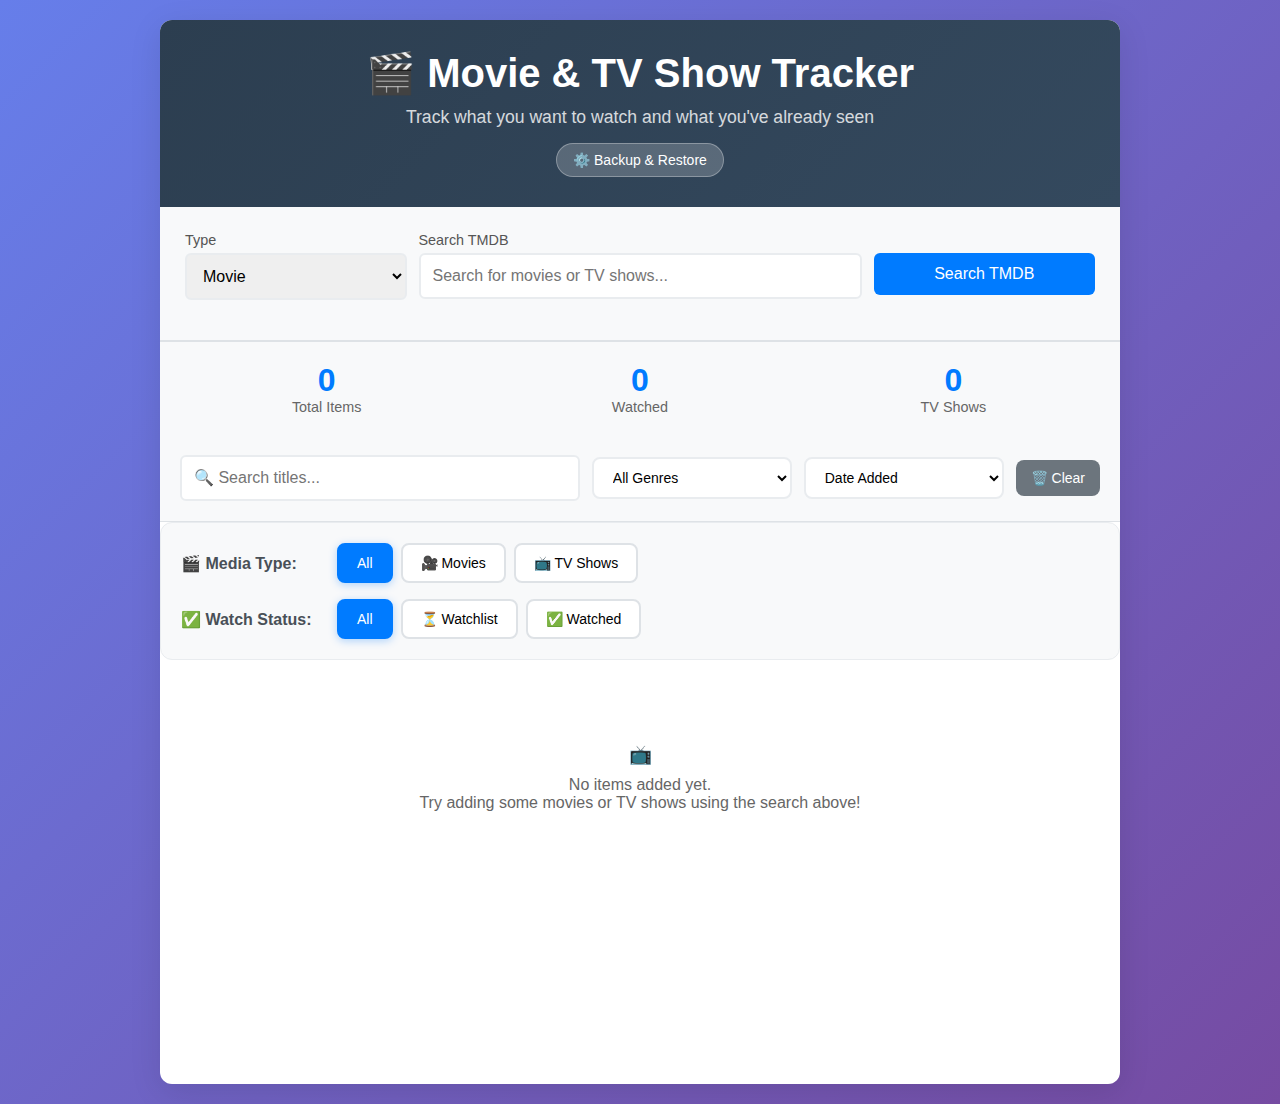
<file: index.html>
<!DOCTYPE html>
<html lang="en">
<head>
    <meta charset="UTF-8">
    <meta name="viewport" content="width=device-width, initial-scale=1.0">
    <title>Enhanced Movie & TV Show Tracker</title>
    <link rel="stylesheet" href="styles.css">
</head>
<body>
    <!-- Home Page -->
    <div id="homePage" class="page">
        <div class="container">
            <header>
                <h1>🎬 Movie & TV Show Tracker</h1>
                <p class="subtitle">Track what you want to watch and what you've already seen</p>
                <div class="header-actions">
                    <button onclick="importExportManager.showImportExportModal()" class="settings-btn">
                        ⚙️ Backup & Restore
                    </button>
                </div>
            </header>
            
            <!-- Search Section -->
            <div class="add-movie">
                <div class="search-section">
                    <div class="input-group">
                        <div class="input-field">
                            <label for="mediaType">Type</label>
                            <select id="mediaType">
                                <option value="movie">Movie</option>
                                <option value="tv">TV Show</option>
                            </select>
                        </div>
                        <div class="input-field" style="flex: 2;">
                            <label for="movieInput">Search TMDB</label>
                            <input type="text" id="movieInput" placeholder="Search for movies or TV shows...">
                        </div>
                        <div class="input-field">
                            <label>&nbsp;</label>
                            <button onclick="searchTMDB()">Search TMDB</button>
                        </div>
                    </div>
                </div>
                
                <!-- TMDB Search Results -->
                <div id="searchResults" class="search-results" style="display: none;">
                    <h3>Search Results</h3>
                    <div id="searchResultsList" class="search-results-list"></div>
                </div>
            </div>
            
            <!-- Stats -->
            <div class="stats">
                <div class="stat-item">
                    <div class="stat-number" id="totalItems">0</div>
                    <div class="stat-label">Total Items</div>
                </div>
                <div class="stat-item">
                    <div class="stat-number" id="watchedItems">0</div>
                    <div class="stat-label">Watched</div>
                </div>
                <div class="stat-item">
                    <div class="stat-number" id="tvShows">0</div>
                    <div class="stat-label">TV Shows</div>
                </div>
            </div>
            
            <!-- Search & Filter Section -->
            <div class="search-filter-bar">
                <div class="search-filter-group" style="flex: 2;">
                    <input type="text" id="globalSearch" placeholder="🔍 Search titles..." class="search-input">
                </div>
                
                <div class="search-filter-group">
                    <select id="genreFilter" class="filter-select">
                        <option value="all">All Genres</option>
                        <option value="action">Action</option>
                        <option value="adventure">Adventure</option>
                        <!-- ... other genres ... -->
                    </select>
                </div>
                
                <div class="search-filter-group">
                    <select id="sortBy" class="filter-select">
                        <option value="addedDate">Date Added</option>
                        <option value="title">Title A-Z</option>
                        <option value="titleDesc">Title Z-A</option>
                        <option value="year">Year New-Old</option>
                        <option value="yearOld">Year Old-New</option>
                    </select>
                </div>
                
                <button onclick="clearAllFilters()" class="clear-filters-btn" title="Clear all filters">
                    🗑️ Clear
                </button>
            </div>

            <!-- Dual Filter System -->
            <div class="filter-section">
                <div class="filter-group">
                    <span class="filter-label">🎬 Media Type:</span>
                    <div class="btn-group">
                        <button class="filter-btn active" data-filter="mediaType" data-value="all">All</button>
                        <button class="filter-btn" data-filter="mediaType" data-value="movie">🎥 Movies</button>
                        <button class="filter-btn" data-filter="mediaType" data-value="tv">📺 TV Shows</button>
                    </div>
                </div>
                
                <div class="filter-group">
                    <span class="filter-label">✅ Watch Status:</span>
                    <div class="btn-group">
                        <button class="filter-btn active" data-filter="watchStatus" data-value="all">All</button>
                        <button class="filter-btn" data-filter="watchStatus" data-value="watchlist">⏳ Watchlist</button>
                        <button class="filter-btn" data-filter="watchStatus" data-value="watched">✅ Watched</button>
                    </div>
                </div>
            </div>
            
            <!-- Movie List -->
            <div class="movie-list">
                <div id="movieListContainer"></div>
            </div>
        </div>
    </div>

    <!-- Detail Page -->
    <div id="detailPage" class="page" style="display: none;">
        <div class="container">
            <div id="detailContent">
                <!-- Detail content will be loaded here by router -->
            </div>
        </div>
    </div>

    <!-- Keep existing modals for now -->
    <div id="episodeModal" class="episode-modal">
        <div class="modal-content">
            <div id="episodeModalContent"></div>
        </div>
    </div>

    <div id="ratingModal" class="episode-modal">
        <div class="modal-content">
            <div id="ratingModalContent"></div>
        </div>
    </div>

    <div id="importExportModal" class="episode-modal">
        <div class="modal-content">
            <div id="importExportModalContent"></div>
        </div>
    </div>

    <!-- Scripts -->
    <script src="js/config.js"></script>
    <script src="js/eventBus.js"></script>
    <script src="js/errorHandler.js"></script>
    <script src="js/performance.js"></script>
    <script src="js/apiService.js"></script>
    <script src="js/stateManager.js"></script>
    <script src="js/dataManager.js"></script>
    <script src="js/tmdbService.js"></script>
    <script src="js/uiManager.js"></script>
    <script src="js/filterManager.js"></script>
    <script src="js/episodeManager.js"></script>
    <script src="js/importExport.js"></script>
    <script src="js/router.js"></script>
    <script src="js/app.js"></script>
</body>
</html>
</file>
<file: styles.css>
* {
     box-sizing: border-box;
     margin: 0;
     padding: 0;
}
 body {
     font-family: 'Segoe UI', Tahoma, Geneva, Verdana, sans-serif;
     max-width: 1000px;
     margin: 0 auto;
     padding: 20px;
     background: linear-gradient(135deg, #667eea 0%, #764ba2 100%);
     min-height: 100vh;
}
 .container {
     background: white;
     border-radius: 12px;
     box-shadow: 0 8px 32px rgba(0,0,0,0.1);
     overflow: hidden;
}
 header {
     background: linear-gradient(135deg, #2c3e50, #34495e);
     color: white;
     padding: 30px;
     text-align: center;
}
 h1 {
     font-size: 2.5em;
     margin-bottom: 10px;
}
 .subtitle {
     opacity: 0.8;
     font-size: 1.1em;
}
 .add-movie {
     padding: 25px;
     background: #f8f9fa;
     border-bottom: 1px solid #dee2e6;
}
 .input-group {
     display: flex;
     gap: 12px;
     margin-bottom: 15px;
}
 .input-row {
     display: flex;
     gap: 12px;
}
 .input-field {
     flex: 1;
     display: flex;
     flex-direction: column;
}
 label {
     font-size: 0.9em;
     color: #555;
     margin-bottom: 5px;
     font-weight: 500;
}
 input[type="text"], select {
     padding: 12px;
     border: 2px solid #e9ecef;
     border-radius: 6px;
     font-size: 16px;
     transition: border-color 0.3s;
}
 input[type="text"]:focus, select:focus {
     outline: none;
     border-color: #007bff;
}
 button {
     padding: 12px 24px;
     background: #007bff;
     color: white;
     border: none;
     border-radius: 6px;
     cursor: pointer;
     font-size: 16px;
     font-weight: 500;
     transition: all 0.3s;
}
 button:hover {
     background: #0056b3;
     transform: translateY(-1px);
}
 button:active {
     transform: translateY(0);
}
 .tabs {
     display: flex;
     background: #f8f9fa;
     border-bottom: 1px solid #dee2e6;
}
 .tab {
     padding: 15px 30px;
     background: none;
     border: none;
     cursor: pointer;
     font-size: 16px;
     color: #666;
     transition: all 0.3s;
     border-bottom: 3px solid transparent;
}
 .tab.active {
     color: #007bff;
     border-bottom-color: #007bff;
     background: white;
}
 .movie-list {
     min-height: 400px;
}
 .movie-item {
     display: flex;
     justify-content: space-between;
     align-items: flex-start;
     padding: 20px 25px;
     border-bottom: 1px solid #f1f3f4;
     transition: background-color 0.2s;
}
 .movie-item:hover {
     background-color: #f8f9fa;
}
 .movie-info {
     display: flex;
     align-items: flex-start;
     gap: 20px;
     flex: 1;
}
 .movie-type {
     background: #e9ecef;
     padding: 4px 8px;
     border-radius: 4px;
     font-size: 0.8em;
     color: #666;
}
 .movie-title {
     font-size: 18px;
     font-weight: 600;
     color: #333;
     margin-bottom: 5px;
}
 .movie-details {
     font-size: 0.9em;
     color: #666;
}
 .movie-details-expanded {
     flex: 1;
}
 .movie-poster-small {
     width: 60px;
     height: 90px;
     flex-shrink: 0;
     display: flex;
     align-items: center;
     justify-content: center;
     background: #f8f9fa;
     border-radius: 4px;
}
 .movie-poster-small img {
     width: 100%;
     height: 100%;
     object-fit: cover;
     border-radius: 4px;
}
 .movie-meta {
     display: flex;
     gap: 10px;
     margin-top: 5px;
     flex-wrap: wrap;
}
 .movie-rating, .movie-year, .movie-genres {
     font-size: 0.8em;
     color: #666;
}
 .movie-rating {
     color: #ffc107;
     font-weight: 500;
}
 .movie-rating-badge {
     background: #fff3cd;
     color: #856404;
     padding: 2px 8px;
     border-radius: 12px;
     font-size: 0.8em;
     font-weight: 500;
     border: 1px solid #ffeaa7;
}
 .movie-actions {
     display: flex;
     gap: 8px;
     align-items: center;
}
 .movie-actions button {
     padding: 6px 10px;
     font-size: 12px;
     white-space: nowrap;
}
 .movie-title.watched {
     color: inherit;
     font-weight: inherit;
}
 .episode-progress {
     margin-top: 5px;
}
 .episode-item {
     display: flex;
     justify-content: space-between;
     align-items: center;
     padding: 12px 15px;
     border-bottom: 1px solid #f1f3f4;
     transition: background-color 0.2s;
}
 .episode-item:last-child {
     border-bottom: none;
}
 .episode-item:hover {
     background-color: #f8f9fa;
}
 .episode-item.watched {
     background-color: #f8fff9;
     border-left: 3px solid #28a745;
}
 .episode-item.watched span {
     color: #28a745;
     font-weight: 500;
}
 .episode-list {
     max-height: 400px;
     overflow-y: auto;
     margin: 15px 0;
     border: 1px solid #e9ecef;
     border-radius: 8px;
     padding: 10px;
}
 .episode-toggle-btn {
     padding: 6px 12px;
     background: #17a2b8;
     color: white;
     border: none;
     border-radius: 4px;
     cursor: pointer;
     font-size: 12px;
     transition: all 0.2s;
}
 .episode-toggle-btn:hover {
     background: #138496;
     transform: translateY(-1px);
}
 .episode-toggle-btn.watched {
     background: #6c757d;
}
 .episode-toggle-btn.watched:hover {
     background: #5a6268;
}
 .episode-watched {
     color: #28a745;
     font-weight: bold;
}
 .episode-stats {
     background: #f8f9fa;
     padding: 20px;
     border-radius: 8px;
     margin: 15px 0;
}
 .episode-btn {
     background: #17a2b8;
     padding: 8px 16px;
     font-size: 14px;
}
 .episode-modal {
     display: none;
     position: fixed;
     top: 0;
     left: 0;
     width: 100%;
     height: 100%;
     background: rgba(0,0,0,0.5);
     z-index: 1000;
}
 .progress-bar {
     width: 100%;
     height: 8px;
     background: #e9ecef;
     border-radius: 4px;
     overflow: hidden;
     margin-bottom: 8px;
}
 .progress-fill {
     height: 100%;
     background: linear-gradient(90deg, #28a745, #20c997);
     transition: width 0.3s ease;
}
 .progress-text {
     font-size: 0.9em;
     color: #666;
     font-weight: 500;
}
 .global-progress, .season-progress {
     margin-bottom: 15px;
}
 .global-progress:last-child, .season-progress:last-child {
     margin-bottom: 0;
}
 .global-progress .progress-text {
     font-weight: 600;
     color: #333;
     margin-bottom: 5px;
}
 .season-progress .progress-text {
     font-weight: 500;
     color: #555;
     margin-bottom: 5px;
}
 .season-fill {
     background: linear-gradient(90deg, #17a2b8, #20c997);
}
 .season-filter {
     display: flex;
     align-items: center;
     gap: 15px;
     margin: 20px 0;
     padding: 15px;
     background: #f8f9fa;
     border-radius: 8px;
     flex-wrap: wrap;
}
 .season-filter label {
     font-weight: 600;
     color: #333;
     margin-bottom: 0;
     white-space: nowrap;
}
 .season-filter select {
     padding: 8px 12px;
     border: 2px solid #e9ecef;
     border-radius: 6px;
     background: white;
     font-weight: 500;
}
 .season-nav {
     display: flex;
     gap: 10px;
     margin-left: auto;
}
.toggle-btn {
    background: #28a745; /* Green for Mark Watched */
    padding: 8px 16px;
    font-size: 14px;
    color: white;
    border: none;
    border-radius: 4px;
    cursor: pointer;
    transition: background 0.3s ease;
}
.toggle-btn.watched {
    background: #6c757d; /* Grey for Watched */
    color: white;
}

.toggle-btn.in-progress {
    background: #007bff; /* Blue for In Progress */
    color: white;
}

/* Hover states */
.toggle-btn:not(.watched):not(.in-progress):hover {
    background: #218838; /* Darker green */
}

.toggle-btn.in-progress:hover {
    background: #0056b3; /* Darker blue */
}

.toggle-btn.watched:hover {
    background: #5a6268; /* Darker grey */
}
 .delete-btn {
     background: #dc3545;
     padding: 8px 16px;
     font-size: 14px;
}
 .empty-state {
     text-align: center;
     color: #666;
     padding: 60px 20px;
}
 .empty-state h3 {
     margin-bottom: 10px;
     color: #999;
}
 .modal-content {
     position: absolute;
     top: 50%;
     left: 50%;
     transform: translate(-50%, -50%);
     background: white;
     padding: 30px;
     border-radius: 12px;
     width: 90%;
     max-width: 750px;
     max-height: 90vh;
     overflow-y: auto;
}
 .modal-actions {
     display: flex;
     gap: 10px;
     justify-content: center;
     margin-top: 20px;
     padding-top: 20px;
     border-top: 1px solid #e9ecef;
     flex-wrap: wrap;
}
 .close-modal {
     position: absolute;
     top: 15px;
     right: 20px;
     font-size: 24px;
     cursor: pointer;
     color: #666;
}
 .stats {
     display: flex;
     gap: 20px;
     padding: 20px;
     background: #f8f9fa;
     border-top: 1px solid #dee2e6;
}
 .stat-item {
     text-align: center;
     flex: 1;
}
 .stat-number {
     font-size: 2em;
     font-weight: bold;
     color: #007bff;
}
 .stat-label {
     font-size: 0.9em;
     color: #666;
}
 .stat-highlight {
     display: flex;
     justify-content: space-around;
     text-align: center;
     margin-top: 10px;
}
 .stat-highlight-item {
     flex: 1;
}
 .stat-highlight-number {
     font-size: 1.5em;
     font-weight: bold;
     color: #856404;
}
 .stat-highlight-label {
     font-size: 0.8em;
     color: #000000;
}
 .mark-all-btn {
     background: #28a745;
     color: white;
}
 .mark-all-btn:hover {
     background: #218838;
     transform: translateY(-1px);
}
 .mark-none-btn {
     background: #dc3545;
     color: white;
}
 .mark-none-btn:hover {
     background: #c82333;
     transform: translateY(-1px);
}
 .mark-season-btn {
     background: #ffc107;
     color: #212529;
}
 .mark-season-btn:hover {
     background: #e0a800;
     transform: translateY(-1px);
}
 .nav-btn {
     padding: 8px 12px;
     background: #6c757d;
     color: white;
     border: none;
     border-radius: 4px;
     cursor: pointer;
     font-size: 12px;
     transition: all 0.2s;
}
 .nav-btn:hover:not(:disabled) {
     background: #5a6268;
     transform: translateY(-1px);
}
 .nav-btn:disabled {
     background: #a0a4a8;
     cursor: not-allowed;
     transform: none;
}
 .action-btn {
     padding: 10px 16px;
     border: none;
     border-radius: 6px;
     cursor: pointer;
     font-weight: 500;
     transition: all 0.2s;
     font-size: 14px;
}
/* TMDB Search Results */
 .search-results {
     margin-top: 20px;
     border: 1px solid #e9ecef;
     border-radius: 8px;
     padding: 15px;
     background: white;
}
 .search-results h3 {
     margin-bottom: 15px;
     color: #333;
     border-bottom: 2px solid #007bff;
     padding-bottom: 8px;
}
 .search-results-list {
     max-height: 500px;
     overflow-y: auto;
}
.search-result-item {
    display: flex;
    gap: 15px;
    padding: 12px;
    margin-top: 2px;
    border: 1px solid #f1f3f4;
    border-radius: 6px;
    margin-bottom: 10px;
    cursor: pointer;
    transition: all 0.2s;
    background: white;
}

.search-result-item:hover {
    background: #f8f9fa;
    border-color: #007bff;
    transform: translateY(-1px);
}

/* Ensure the entire search result item is clickable */
.search-result-item[data-action] {
    cursor: pointer;
}
 .search-filter-bar {
     display: flex;
     gap: 12px;
     padding: 20px;
     background: #f8f9fa;
     border-bottom: 1px solid #dee2e6;
     align-items: center;
     flex-wrap: wrap;
}
 .search-filter-group {
     flex: 1;
     min-width: 150px;
}
 .search-input {
     width: 100%;
     padding: 10px 15px;
     border: 2px solid #e9ecef;
     border-radius: 25px;
     font-size: 14px;
     transition: all 0.3s;
     background: white;
}
 .search-input:focus {
     outline: none;
     border-color: #007bff;
     box-shadow: 0 0 0 3px rgba(0, 123, 255, 0.1);
}
 .result-poster {
     flex-shrink: 0;
     width: 60px;
     height: 90px;
}
 .result-poster img {
     width: 100%;
     height: 100%;
     object-fit: cover;
     border-radius: 4px;
}
 .no-poster {
     width: 100%;
     height: 100%;
     background: #e9ecef;
     display: flex;
     align-items: center;
     justify-content: center;
     color: #666;
     font-size: 12px;
     border-radius: 4px;
}
 .no-poster-large {
     width: 100%;
     height: 450px;
     background: #e9ecef;
     display: flex;
     align-items: center;
     justify-content: center;
     color: #666;
     border-radius: 8px;
     font-size: 16px;
}
 .result-info {
     flex: 1;
}
 .result-title {
     font-weight: 600;
     color: #333;
     margin-bottom: 5px;
}
 .result-overview {
     font-size: 0.9em;
     color: #666;
     margin-bottom: 5px;
     line-height: 1.4;
}
 .result-rating {
     font-size: 0.8em;
     color: #ffc107;
     font-weight: 500;
}
 .loading, .no-results {
     text-align: center;
     padding: 30px;
     color: #666;
     font-style: italic;
}
/* No Results State */
 .no-results-state {
     text-align: center;
     padding: 60px 20px;
     color: #666;
}
 .no-results-state h3 {
     margin-bottom: 10px;
     color: #999;
}
 .no-results-state .suggestions {
     margin-top: 20px;
     font-size: 14px;
}
/* Item Details Modal */
 .large-modal {
     max-width: 800px;
     max-height: 90vh;
}
 .item-details {
     display: flex;
     gap: 25px;
     margin-top: 15px;
}
 .item-poster {
     flex-shrink: 0;
     width: 300px;
}
 .item-poster img {
     width: 100%;
     border-radius: 8px;
     box-shadow: 0 4px 8px rgba(0,0,0,0.1);
}
 .item-info {
     flex: 1;
}
 .item-meta {
     display: flex;
     gap: 15px;
     margin-bottom: 15px;
     flex-wrap: wrap;
}
 .item-year, .item-rating, .item-seasons, .item-runtime {
     background: #f8f9fa;
     padding: 4px 8px;
     border-radius: 4px;
     font-size: 0.9em;
     font-weight: 500;
}
 .item-rating {
     background: #fff3cd;
     color: #856404;
}
 .item-genres {
     margin-bottom: 20px;
}
 .genre-tag {
     display: inline-block;
     background: #007bff;
     color: white;
     padding: 4px 8px;
     border-radius: 4px;
     font-size: 0.8em;
     margin-right: 8px;
     margin-bottom: 8px;
}
 .item-overview h4, .item-cast h4 {
     margin-bottom: 8px;
     color: #333;
}
 .item-overview p {
     line-height: 1.6;
     color: #555;
     margin-bottom: 20px;
}
 .item-cast p {
     font-size: 0.9em;
     color: #666;
     line-height: 1.5;
}
 .item-actions {
     margin-top: 25px;
     display: flex;
     gap: 10px;
}
 .add-btn {
     background: #28a745;
     color: white;
}
 .add-btn:hover {
     background: #218838;
}
 .cancel-btn {
     background: #6c757d;
     color: white;
}
 .cancel-btn:hover {
     background: #5a6268;
}
/* Enhanced movie items with TMDB data */
/* Header Actions */
 .header-actions {
     margin-top: 15px;
}
 .settings-btn {
     background: rgba(255, 255, 255, 0.2);
     color: white;
     border: 1px solid rgba(255, 255, 255, 0.3);
     padding: 8px 16px;
     border-radius: 20px;
     cursor: pointer;
     font-size: 14px;
     transition: all 0.3s;
}
 .settings-btn:hover {
     background: rgba(255, 255, 255, 0.3);
     transform: translateY(-1px);
}
/* Import/Export Styles */
 .import-export-options {
     display: grid;
     grid-template-columns: 1fr 1fr;
     gap: 20px;
     margin: 20px 0;
}
 .option-card {
     background: #f8f9fa;
     padding: 25px;
     border-radius: 12px;
     border: 2px dashed #dee2e6;
     text-align: center;
     transition: all 0.3s;
}
 .option-card:hover {
     border-color: #007bff;
     transform: translateY(-2px);
     box-shadow: 0 4px 12px rgba(0,0,0,0.1);
}
 .option-card h3 {
     margin-bottom: 12px;
     color: #333;
     font-size: 1.3em;
}
 .option-card p {
     color: #666;
     margin-bottom: 20px;
     line-height: 1.5;
}
 .export-btn {
     background: #28a745;
     color: white;
     padding: 12px 24px;
     border: none;
     border-radius: 6px;
     cursor: pointer;
     font-size: 16px;
     font-weight: 500;
     transition: all 0.3s;
     width: 100%;
}
 .export-btn:hover {
     background: #218838;
     transform: translateY(-1px);
}
 .import-btn {
     background: #17a2b8;
     color: white;
     padding: 12px 24px;
     border: none;
     border-radius: 6px;
     cursor: pointer;
     font-size: 16px;
     font-weight: 500;
     transition: all 0.3s;
     width: 100%;
}
 .import-btn:hover {
     background: #138496;
     transform: translateY(-1px);
}
 .file-input-wrapper {
     width: 100%;
}
 .backup-info {
     grid-column: 1 / -1;
     background: #e7f3ff;
     padding: 20px;
     border-radius: 8px;
     border-left: 4px solid #007bff;
     margin-top: 10px;
}
 .backup-info h4 {
     margin-bottom: 12px;
     color: #0056b3;
     font-size: 1.1em;
}
 .backup-info ul {
     text-align: left;
     color: #666;
     margin: 0;
     padding-left: 20px;
}
 .backup-info li {
     margin-bottom: 8px;
     line-height: 1.4;
}
 .stats-highlight {
     background: #fff3cd;
     padding: 15px;
     border-radius: 8px;
     border-left: 4px solid #ffc107;
     margin: 15px 0;
}
 .export-format {
     background: #f8f9fa;
     padding: 15px;
     border-radius: 6px;
     margin-top: 15px;
     font-size: 0.9em;
     color: #666;
}
 .export-format h5 {
     margin-bottom: 8px;
     color: #333;
}
 .warning-message {
     background: #f8d7da;
     color: #721c24;
     padding: 12px;
     border-radius: 6px;
     border-left: 4px solid #dc3545;
     margin: 15px 0;
     font-size: 0.9em;
}
 .poster-loading, .meta-loading {
     color: #999;
     font-style: italic;
     font-size: 0.8em;
}
 .meta-unavailable {
     color: #999;
     font-size: 0.9em;
}
 .filter-select {
     width: 100%;
     padding: 10px 15px;
     border: 2px solid #e9ecef;
     border-radius: 8px;
     font-size: 14px;
     background: white;
     cursor: pointer;
     transition: all 0.3s;
}
 .filter-select:focus {
     outline: none;
     border-color: #007bff;
}
 .clear-filters-btn {
     background: #6c757d;
     color: white;
     border: none;
     padding: 10px 15px;
     border-radius: 8px;
     cursor: pointer;
     font-size: 14px;
     transition: all 0.3s;
     white-space: nowrap;
}
 .clear-filters-btn:hover {
     background: #5a6268;
     transform: translateY(-1px);
}
/* Filter Results Info */
 .filter-results-info {
     padding: 10px 20px;
     background: #e7f3ff;
     border-bottom: 1px solid #b3d9ff;
     font-size: 14px;
     color: #0056b3;
     display: flex;
     justify-content: space-between;
     align-items: center;
}
 .filter-results-info .results-count {
     font-weight: 600;
}
 .filter-results-info .active-filters {
     display: flex;
     gap: 10px;
     flex-wrap: wrap;
}
 .active-filter-tag {
     background: #007bff;
     color: white;
     padding: 4px 8px;
     border-radius: 12px;
     font-size: 12px;
     display: flex;
     align-items: center;
     gap: 5px;
}
 .active-filter-tag .remove-filter {
     background: none;
     border: none;
     color: white;
     cursor: pointer;
     font-size: 14px;
     padding: 0;
     margin: 0;
}
/* Clickable Title Styles */
 .clickable-title {
     cursor: pointer;
     transition: color 0.2s;
     display: flex;
     align-items: center;
     gap: 10px;
     flex-wrap: wrap;
}
 .clickable-title:hover {
     color: #007bff;
}
/* Rating Button Styles */
 .rate-btn {
     background: #ffc107;
     color: #856404;
     padding: 6px 10px;
     border: none;
     border-radius: 4px;
     cursor: pointer;
     font-size: 12px;
     transition: all 0.3s;
}
 .rate-btn:hover {
     background: #e0a800;
     transform: translateY(-1px);
}
 .rate-inline-btn {
     background: #ffc107;
     color: #856404;
     padding: 4px 8px;
     border: none;
     border-radius: 4px;
     cursor: pointer;
     font-size: 12px;
     margin-left: 10px;
}
 .rate-inline-btn:hover {
     background: #e0a800;
}
/* Rating Modal Styles */
 .rating-section {
     margin-bottom: 25px;
     text-align: center;
}
 .rating-section label {
     display: block;
     margin-bottom: 10px;
     font-weight: 600;
     color: #333;
}
 .rating-info {
     background: #e7f3ff;
     padding: 10px 15px;
     border-radius: 6px;
     margin-bottom: 20px;
     border-left: 4px solid #007bff;
}
 .star-rating {
     margin: 10px 0;
     cursor: pointer;
}
 .star {
     font-size: 24px;
     opacity: 0.3;
     transition: all 0.2s;
     margin: 0 2px;
     cursor: pointer;
}
 .star.active {
     opacity: 1;
     transform: scale(1.2);
}
 .star:hover {
     opacity: 0.7;
     transform: scale(1.1);
}
 .rating-value {
     font-size: 18px;
     font-weight: 600;
     color: #ffc107;
     margin-top: 10px;
}
 .review-section {
     margin-bottom: 20px;
}
 .review-section label {
     display: block;
     margin-bottom: 8px;
     font-weight: 600;
     color: #333;
}
 .review-section textarea {
     width: 100%;
     height: 120px;
     padding: 12px;
     border: 2px solid #e9ecef;
     border-radius: 6px;
     font-size: 16px;
     font-family: inherit;
     resize: vertical;
}
 .review-actions {
     display: flex;
     gap: 8px;
     justify-content: flex-end;
     flex-wrap: wrap;
     align-items: center;
}
 .review-actions .action-btn {
     flex: 0 0 auto;
}
 .save-btn {
     background: #28a745;
     color: white;
}
 .save-btn:hover {
     background: #218838;
}
/* Basic Details Modal Styles */
 .item-type, .item-added, .item-rating {
     background: #f8f9fa;
     padding: 4px 8px;
     border-radius: 4px;
     font-size: 0.9em;
     margin-right: 8px;
}
 .watched-status {
     margin: 15px 0;
}
 .watched-badge {
     background: #28a745;
     color: white;
     padding: 6px 12px;
     border-radius: 4px;
     font-weight: 500;
}
 .tv-stats, .user-review {
     background: #f8f9fa;
     padding: 15px;
     border-radius: 6px;
     margin: 15px 0;
}
 .tv-stats h4, .user-review h4 {
     margin-bottom: 8px;
     color: #333;
}
 .watch-btn {
     background: #17a2b8;
     color: white;
}
 .watch-btn:hover {
     background: #138496;
}
 .skip-btn {
     background: #6c757d;
     color: white;
}
 .skip-btn:hover {
     background: #5a6268;
}
 .unwatch-btn {
     background: #6c757d;
     color: white;
}
 .unwatch-btn:hover {
     background: #5a6268;
}
/* Make the title area more visually distinct */
 .clickable-title {
     cursor: pointer;
     transition: all 0.2s;
     display: flex;
     align-items: center;
     gap: 8px;
     flex-wrap: wrap;
     padding: 5px 0;
}
 .clickable-title:hover {
     color: #007bff;
     transform: translateX(2px);
}
/* Notification styles */
 .temp-notification {
     position: fixed;
     top: 20px;
     right: 20px;
     background: #6c757d;
     color: white;
     padding: 12px 20px;
     border-radius: 6px;
     z-index: 10000;
     font-size: 14px;
     box-shadow: 0 4px 12px rgba(0,0,0,0.1);
     transition: all 0.3s;
}
/* Rating info in modal */
 .watch-status {
     color: #0056b3;
     font-weight: 500;
     font-size: 14px;
}
/* Update unwatch button in rating modal */
 .review-actions .unwatch-btn {
     background: #dc3545;
     color: white;
     order: -1;
    /* Move to the left */
}
 .review-actions .unwatch-btn:hover {
     background: #c82333;
}
 .skip-btn {
     background: #6c757d;
     color: white;
}
 .skip-btn:hover {
     background: #5a6268;
}
/* Responsive Design */
 @media (max-width: 768px) {
     .search-filter-bar {
         flex-direction: column;
         gap: 10px;
    }
     .search-filter-group {
         min-width: 100%;
    }
     .quick-filters {
         justify-content: center;
    }
     .quick-filter-btn {
         flex: 1;
         min-width: 120px;
         text-align: center;
    }
     .filter-results-info {
         flex-direction: column;
         gap: 10px;
         align-items: flex-start;
    }
     .import-export-options {
         grid-template-columns: 1fr;
    }
     .episode-item {
         flex-direction: column;
         gap: 10px;
         align-items: flex-start;
    }
     .modal-actions {
         flex-direction: column;
    }
     .season-filter {
         flex-direction: column;
         align-items: stretch;
         gap: 10px;
    }
     .season-nav {
         margin-left: 0;
         justify-content: center;
    }
     .action-btn {
         width: 100%;
    }
}

/* Detail Page Styles */
.page {
    min-height: 100vh;
}

.detail-header {
    background: linear-gradient(135deg, #2c3e50, #34495e);
    color: white;
    padding: 30px;
    margin: -20px -20px 30px -20px;
}

.back-button {
    background: rgba(255, 255, 255, 0.2);
    color: white;
    border: 1px solid rgba(255, 255, 255, 0.3);
    padding: 10px 20px;
    border-radius: 25px;
    cursor: pointer;
    margin-bottom: 20px;
    transition: all 0.3s;
    font-size: 16px;
    position: relative;
    z-index: 10;
    margin-top: 20px;
}

.back-button:hover {
    background: rgba(255, 255, 255, 0.3);
    transform: translateX(-5px);
}

.detail-title {
    font-size: 2.5em;
    margin-bottom: 10px;
}

.detail-subtitle {
    opacity: 0.9;
    font-size: 1.1em;
}

.detail-content {
    display: grid;
    grid-template-columns: 300px 1fr;
    gap: 40px;
    align-items: start;
}

.detail-actions {
    display: flex;
    flex-direction: column;
    gap: 10px;
}

.action-buttons {
    display: flex;
    flex-direction: column;
    gap: 10px;
}

.btn-primary, .btn-secondary, .btn-danger, .btn-outline {
    padding: 12px 20px;
    border: none;
    border-radius: 8px;
    cursor: pointer;
    font-weight: 500;
    transition: all 0.3s;
    text-align: center;
}

.btn-primary {
    background: #007bff;
    color: white;
}

.btn-primary:hover {
    background: #0056b3;
    transform: translateY(-2px);
}

.btn-secondary {
    background: #6c757d;
    color: white;
}

.btn-secondary:hover {
    background: #545b62;
    transform: translateY(-2px);
}

.btn-danger {
    background: #dc3545;
    color: white;
}

.btn-danger:hover {
    background: #c82333;
    transform: translateY(-2px);
}

.btn-outline {
    background: transparent;
    border: 2px solid #007bff;
    color: #007bff;
    margin-top: 15px;
}

.btn-outline:hover {
    background: #007bff;
    color: white;
    transform: translateY(-2px);
}

.progress-section {
    background: #f8f9fa;
    padding: 20px;
    border-radius: 12px;
    margin-top: 20px;
}

.progress-section h3 {
    margin-bottom: 15px;
    color: #333;
}

.detail-info-section {
    display: flex;
    flex-direction: column;
    gap: 30px;
}

.detail-section {
    background: white;
    padding: 25px;
    border-radius: 12px;
    box-shadow: 0 4px 12px rgba(0,0,0,0.1);
}

.detail-section h2 {
    margin-bottom: 15px;
    color: #2c3e50;
    border-bottom: 2px solid #007bff;
    padding-bottom: 8px;
}

.overview {
    line-height: 1.6;
    color: #555;
    font-size: 1.1em;
}

.metadata-grid {
    display: grid;
    grid-template-columns: 1fr;
    gap: 15px;
}

.metadata-item {
    padding: 10px;
    background: #f8f9fa;
    border-radius: 6px;
}

.cast-grid {
    display: grid;
    grid-template-columns: repeat(auto-fit, minmax(150px, 1fr));
    gap: 15px;
}

.cast-member {
    text-align: center;
    padding: 15px;
    background: #f8f9fa;
    border-radius: 8px;
    transition: transform 0.2s;
}

.cast-member:hover {
    transform: translateY(-2px);
}

.cast-name {
    font-weight: 500;
    color: #333;
}

.streaming-badges {
    display: flex;
    gap: 10px;
    flex-wrap: wrap;
}

.streaming-badge {
    padding: 8px 16px;
    border-radius: 20px;
    font-weight: 500;
    font-size: 0.9em;
}

.streaming-badge.netflix {
    background: #E50914;
    color: white;
}

.streaming-badge.prime {
    background: #00A8E1;
    color: white;
}

.streaming-badge.disney {
    background: #113CCF;
    color: white;
}

/* Responsive Design */
@media (max-width: 768px) {
    .detail-content {
        grid-template-columns: 1fr;
        gap: 20px;
    }
    
    .detail-poster-section {
        position: static;
    }
    
    .detail-poster {
        max-width: 250px;
        margin: 0 auto 20px;
    }
    
    .detail-title {
        font-size: 2em;
    }
    
    .metadata-grid {
        grid-template-columns: 1fr;
    }
    
    .cast-grid {
        grid-template-columns: repeat(auto-fit, minmax(120px, 1fr));
    }
}

.streaming-available p {
    margin-bottom: 10px;
    font-weight: 500;
    color: #333;
}

.streaming-unavailable {
    color: #666;
    text-align: center;
    padding: 20px;
}

.streaming-unavailable small {
    display: block;
    margin-top: 5px;
    opacity: 0.7;
}

.movie-title.clickable-title {
    cursor: pointer;
    transition: color 0.2s;
    display: flex;
    align-items: center;
    gap: 8px;
    flex-wrap: wrap;
    padding: 5px 0;
    color: #333;
    text-decoration: none;
    font-size: 18px;
    font-weight: 600;
}

.movie-title.clickable-title:hover {
    color: #007bff;
    transform: translateX(2px);
}

/* Remove any link styles that might be inherited */
.movie-title.clickable-title:visited,
.movie-title.clickable-title:active,
.movie-title.clickable-title:focus {
    color: #333;
    text-decoration: none;
}

.movie-title.clickable-title:hover {
    color: #007bff;
    text-decoration: none;
}

.detail-content {
    max-width: 1200px;
    margin: 0 auto;
    padding: 0 20px;
    display: flex;
    gap: 40px;
    flex-wrap: wrap;
}

.detail-header {
    max-width: 1200px;
    margin: 0 auto 30px auto;
    padding: 0 20px;
}

.detail-poster-section {
    flex: 0 0 300px;
    display: flex;
    flex-direction: column;
    gap: 20px;
}

.detail-info-section {
    flex: 1;
    min-width: 300px;
}

.detail-section {
    margin-bottom: 30px;
    padding: 20px;
    background: var(--card-bg);
    border-radius: 8px;
    box-shadow: 0 2px 10px rgba(0,0,0,0.1);
}

.action-buttons {
    display: flex;
    flex-direction: column;
    gap: 10px;
}

/* Ensure proper spacing */
.detail-poster {
    width: 100%;
    max-width: 300px;
}

.detail-poster img {
    width: 100%;
    border-radius: 8px;
}

/* Dual Filter System */
.filter-section {
  display: flex;
  flex-direction: column;
  gap: 16px;
  padding: 20px;
  background: #f8f9fa;
  border-radius: 12px;
  margin-bottom: 24px;
  border: 1px solid #e9ecef;
}

.filter-group {
  display: flex;
  align-items: center;
  gap: 16px;
}

.filter-label {
  font-weight: 600;
  min-width: 140px;
  color: #495057;
  font-size: 16px;
}

.btn-group {
  display: flex;
  gap: 8px;
}

.filter-btn {
  padding: 10px 18px;
  border: 2px solid #dee2e6;
  background: white;
  border-radius: 8px;
  cursor: pointer;
  transition: all 0.2s ease;
  font-size: 14px;
  font-weight: 500;
  display: flex;
  align-items: center;
  gap: 6px;
  color: #000000;
}

.filter-btn:hover {
  border-color: #007bff;
  background: #f8f9ff;
  transform: translateY(-1px);
}

.filter-btn.active {
  background: #007bff;
  color: white;
  border-color: #007bff;
  box-shadow: 0 2px 8px rgba(0, 123, 255, 0.3);
}

.filter-btn.active:hover {
  background: #0056b3;
  border-color: #0056b3;
  transform: translateY(-1px);
}

/* Remove old tab styles if they exist */
.tabs {
  display: none;
}
</file>
